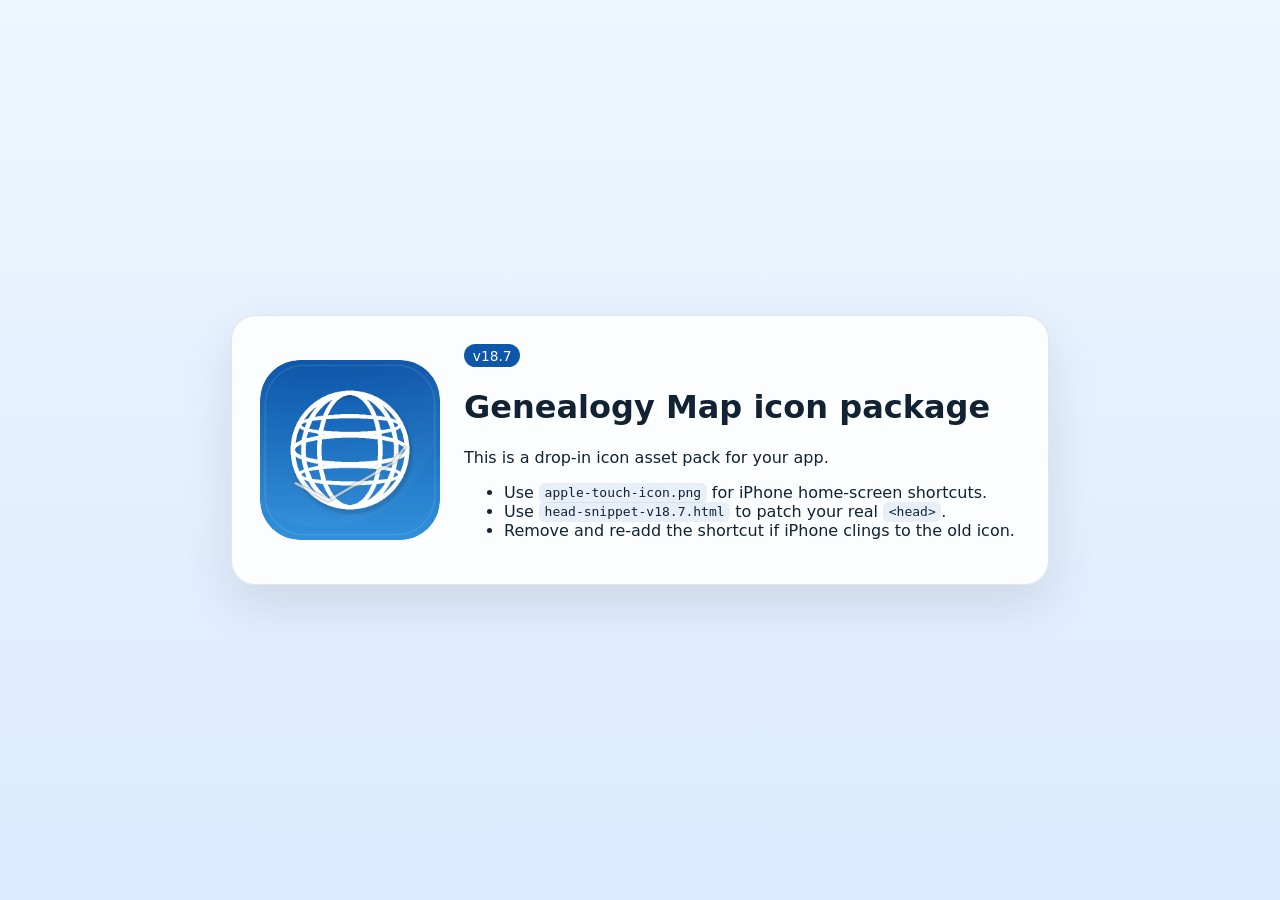
<file: index.html>
<!doctype html>
<html lang="en">
<head>
  <meta charset="utf-8">
  <meta name="viewport" content="width=device-width, initial-scale=1">
  <title>Genealogy Map — v18.7 Icon Preview</title>
  <meta name="theme-color" content="#1b6fc2">
  <meta name="apple-mobile-web-app-capable" content="yes">
  <meta name="apple-mobile-web-app-status-bar-style" content="default">
  <meta name="apple-mobile-web-app-title" content="Genealogy Map">
  <link rel="icon" type="image/png" sizes="16x16" href="favicon-16.png">
  <link rel="icon" type="image/png" sizes="32x32" href="favicon-32.png">
  <link rel="icon" href="favicon.ico" sizes="any">
  <link rel="apple-touch-icon" sizes="180x180" href="apple-touch-icon.png">
  <link rel="manifest" href="site.webmanifest">
  <style>
    :root { color-scheme: light dark; }
    body {
      font-family: system-ui, -apple-system, BlinkMacSystemFont, "Segoe UI", sans-serif;
      margin: 0; min-height: 100vh; display: grid; place-items: center;
      background: linear-gradient(180deg, #eef6ff, #dbeaff);
      color: #123;
    }
    .card {
      background: rgba(255,255,255,.86); backdrop-filter: blur(8px);
      border: 1px solid rgba(18,58,94,.12); border-radius: 24px;
      box-shadow: 0 18px 50px rgba(0,0,0,.10); padding: 28px; width: min(92vw, 760px);
    }
    .row { display:flex; gap:24px; align-items:center; flex-wrap:wrap; }
    .row img { width: 180px; height:180px; border-radius: 40px; }
    code { background: rgba(13,81,165,.08); padding: .15rem .35rem; border-radius: 6px; }
    ul { margin-top: .6rem; }
    .v { display:inline-block; font-size:.86rem; padding:.2rem .55rem; border-radius:999px; background:#0e56aa; color:#fff; }
  </style>
</head>
<body>
  <main class="card">
    <div class="row">
      <img src="icon-512.png" alt="Blue and white globe icon">
      <div>
        <div class="v">v18.7</div>
        <h1>Genealogy Map icon package</h1>
        <p>This is a drop-in icon asset pack for your app.</p>
        <ul>
          <li>Use <code>apple-touch-icon.png</code> for iPhone home-screen shortcuts.</li>
          <li>Use <code>head-snippet-v18.7.html</code> to patch your real <code>&lt;head&gt;</code>.</li>
          <li>Remove and re-add the shortcut if iPhone clings to the old icon.</li>
        </ul>
      </div>
    </div>
  </main>
</body>
</html>
</file>
